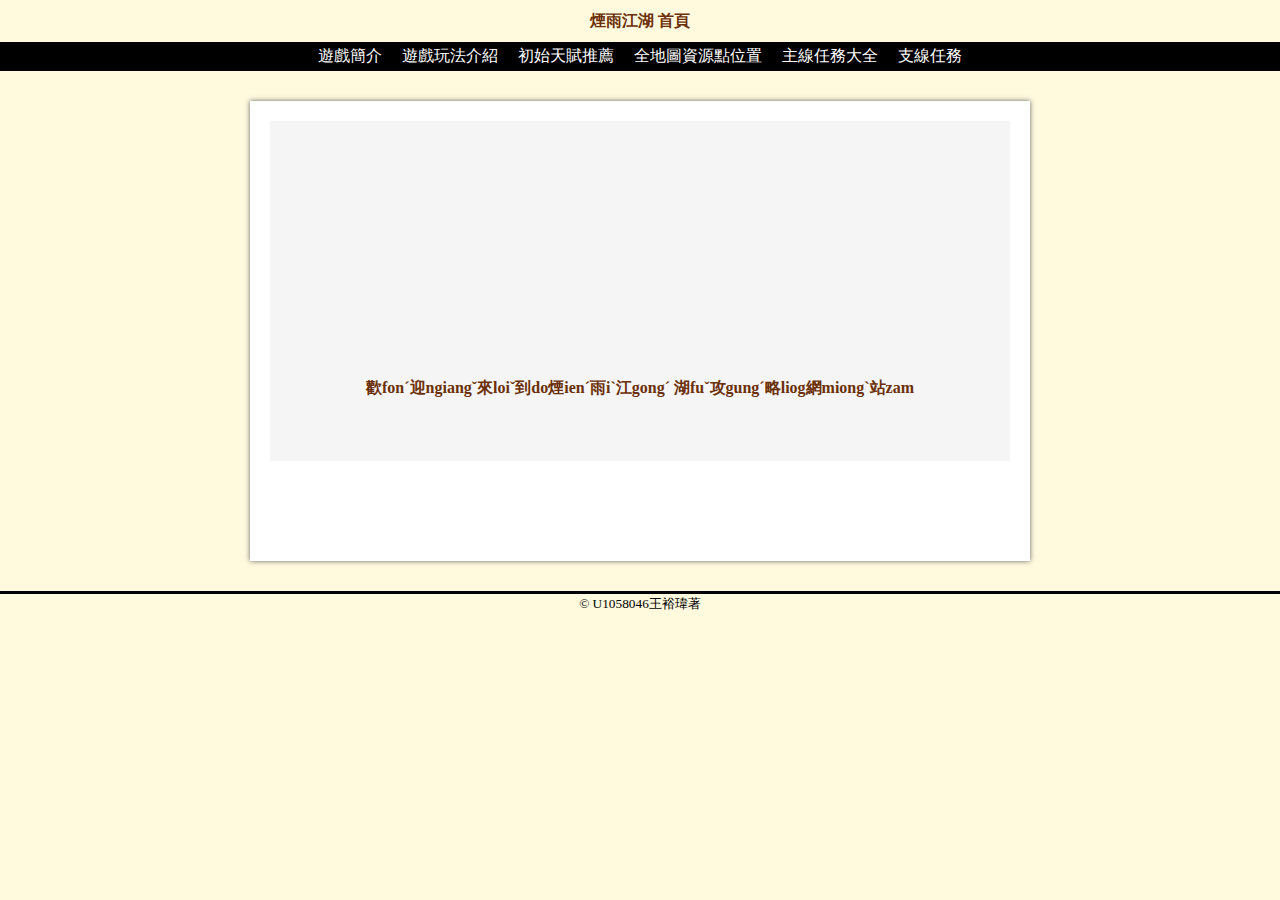
<file: index.html>
<!DOCTYPE html>
<html lang="ja">
    <head>
        <meta charset="utf-8">
        <title>煙雨江湖 首頁</title>
        <meta name="viewport" content="width=device-width, initial-scale=1.0">
        <meta name="description" content="">
        <link rel="stylesheet" href="css/style.css">
    </head>
    <body>

 
    
        <header>
            <h1>煙雨江湖 首頁</h1>

            <nav class="navigation">
                <ul>
                    <li><a href="play.html">遊戲簡介</a></li>
                    <li><a href="play2.html">遊戲玩法介紹</a></li>
                    <li><a href="play3.html">初始天賦推薦</a></li>
                    <li><a href="play4.html">全地圖資源點位置</a></li>
                    <li><a href="play5.html">主線任務大全</a></li>
                    <li><a href="play6.html">支線任務</a></li>
                </ul>
            </nav>
        </header>
        
        <main>
            <div class="slider_container">
           <div>
<img src="img/01.jpg" width="740" height="340" alt="pure css3 slider" />
<span class="info"></span>
</div>
<div>
<img src="img/02.jpg" width="740" height="340" alt="pure css3 slider" />
<span class="info"></span>
</div>
<div>
<img src="img/03.jpg" width="740" height="340" alt="pure css3 slider" />
<span class="info"></span>
</div>
<div>
<img src="img/04.jpg" width="740" height="340" alt="pure css3 slider" />
<span class="info"></span>
</div>

            
            <section>
                <br>
                <br>
                 <br>
                 <br>
                 <br>
                 <br>
                 <br>
                 <br>
                 <br>
                 <br>
                 <br>

                <h1>歡fonˊ迎ngiangˇ來loiˇ到do煙ienˊ雨iˋ江gongˊ 湖fuˇ攻gungˊ略liog網miongˋ站zam</h1>
            </section>
                
        </main>
        
        <footer>
            
            <p class="copyright"><small>&copy; U1058046王裕瑋著</small></p>
        </footer>
        
<script>
  (function(i,s,o,g,r,a,m){i['GoogleAnalyticsObject']=r;i[r]=i[r]||function(){
  (i[r].q=i[r].q||[]).push(arguments)},i[r].l=1*new Date();a=s.createElement(o),
  m=s.getElementsByTagName(o)[0];a.async=1;a.src=g;m.parentNode.insertBefore(a,m)
  })(window,document,'script','//www.google-analytics.com/analytics.js','ga');

  ga('create', 'UA-15697284-9', 'auto');
  ga('send', 'pageview');

</script>
    </body>
</html>
</file>
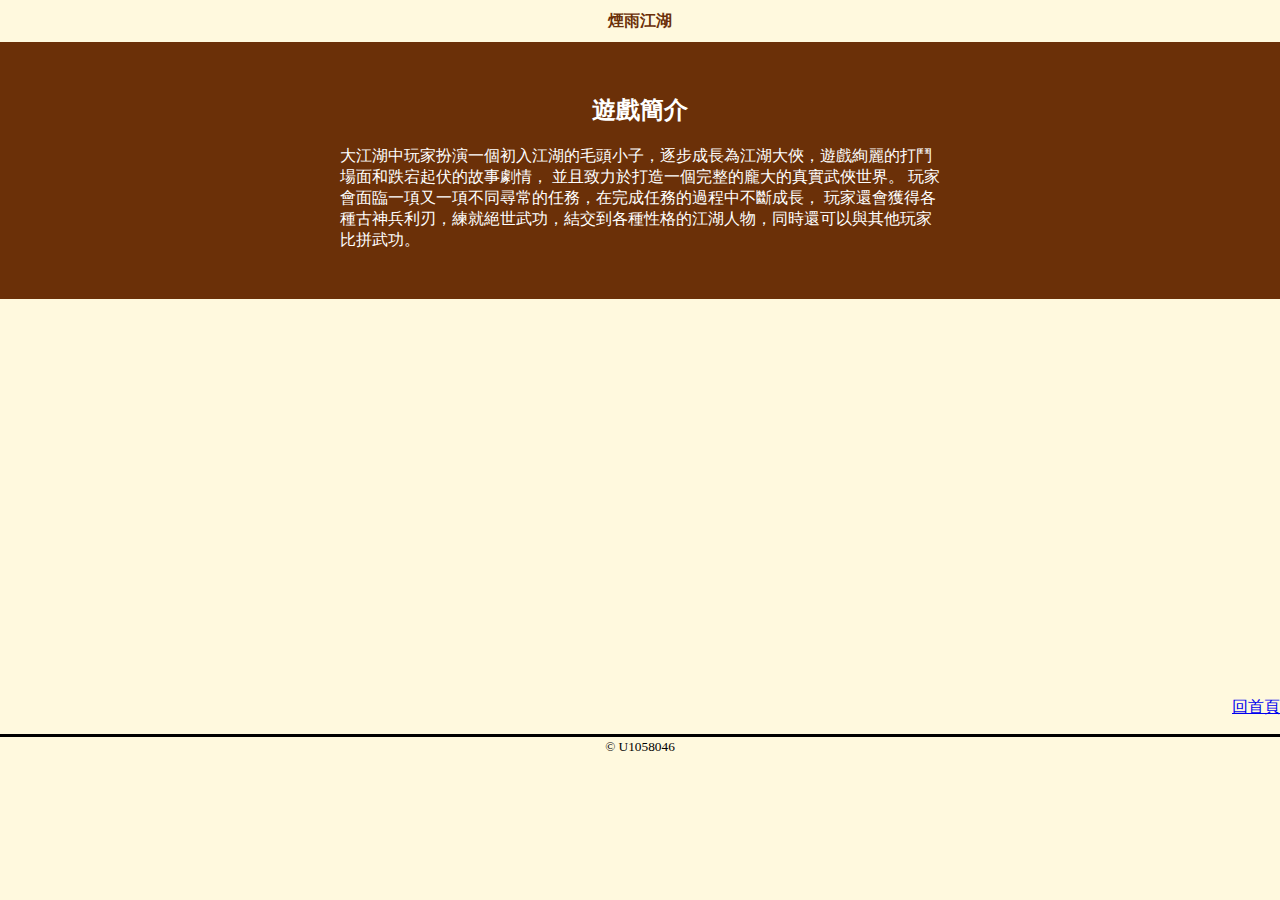
<file: play.html>
<!DOCTYPE html>
<html lang="ja">
    <head>
        <meta charset="utf-8">
        <title>煙雨江湖 遊戲簡介</title>
        <meta name="viewport" content="width=device-width, initial-scale=1.0">
        <meta name="description" content="">
        <link rel="stylesheet" href="css/style.css">
    </head>
    <body>

 
    
        <header>
            <h1>煙雨江湖</h1>

           
        </header>
        
        <main>


           <article id="profile"><div class="inner">
                <h2>遊戲簡介</h2>

                <p><font face="標楷體">大江湖中玩家扮演一個初入江湖的毛頭小子，逐步成長為江湖大俠，遊戲絢麗的打鬥場面和跌宕起伏的故事劇情，
      並且致力於打造一個完整的龐大的真實武俠世界。 
玩家會面臨一項又一項不同尋常的任務，在完成任務的過程中不斷成長，
玩家還會獲得各種古神兵利刃，練就絕世武功，結交到各種性格的江湖人物，同時還可以與其他玩家比拼武功。</font></p>
            </div>
        </article>
            <br>
           <center> <iframe width="640" height="360" src="https://www.youtube.com/embed/K3q7ihZ7BDM" title="YouTube video player" frameborder="0" allow="accelerometer; autoplay; clipboard-write; encrypted-media; gyroscope; picture-in-picture" allowfullscreen></iframe></center>
            



 

                
        </main>
        
        <footer>
            <p class="pagetop"><a href="index.html">回首頁</a></p>
            <p class="copyright"><small>&copy; U1058046</small></p>
        </footer>
        
<script>
  (function(i,s,o,g,r,a,m){i['GoogleAnalyticsObject']=r;i[r]=i[r]||function(){
  (i[r].q=i[r].q||[]).push(arguments)},i[r].l=1*new Date();a=s.createElement(o),
  m=s.getElementsByTagName(o)[0];a.async=1;a.src=g;m.parentNode.insertBefore(a,m)
  })(window,document,'script','//www.google-analytics.com/analytics.js','ga');

  ga('create', 'UA-15697284-9', 'auto');
  ga('send', 'pageview');

</script>
    </body>
</html>
</file>
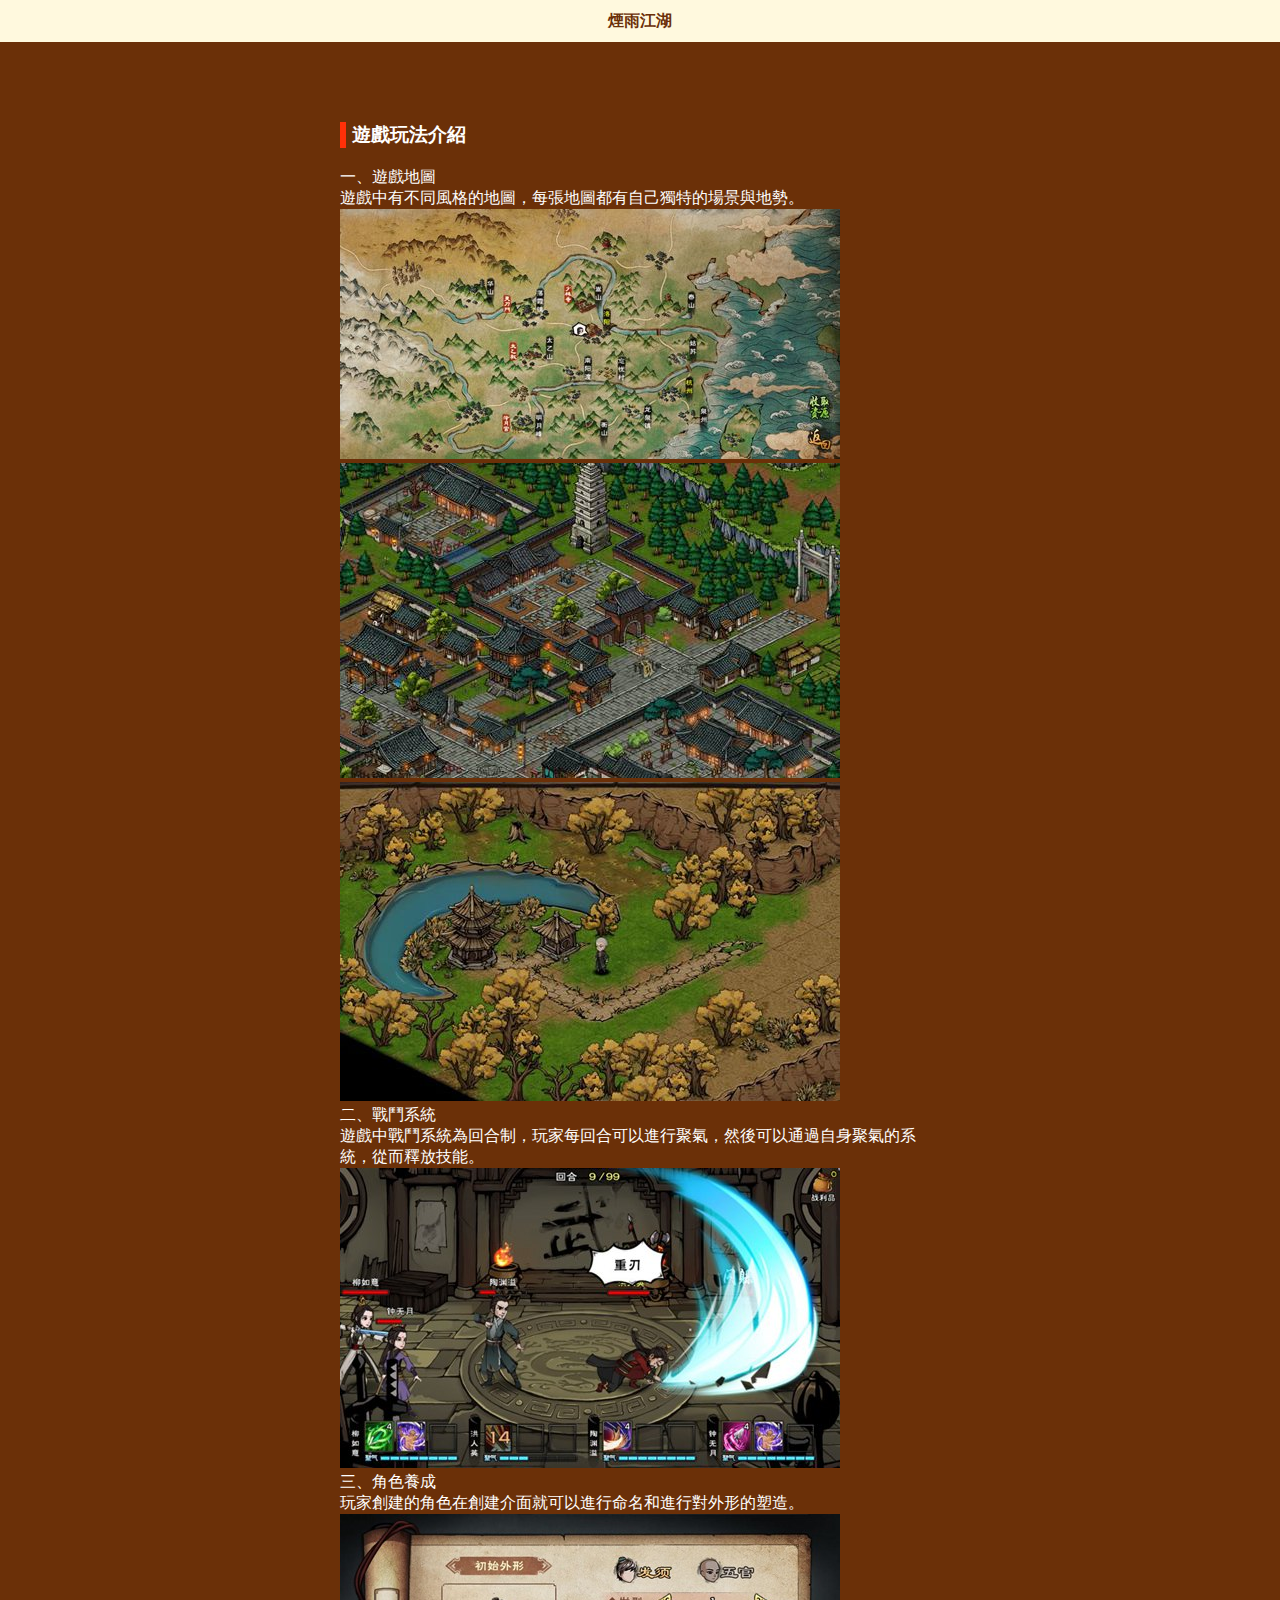
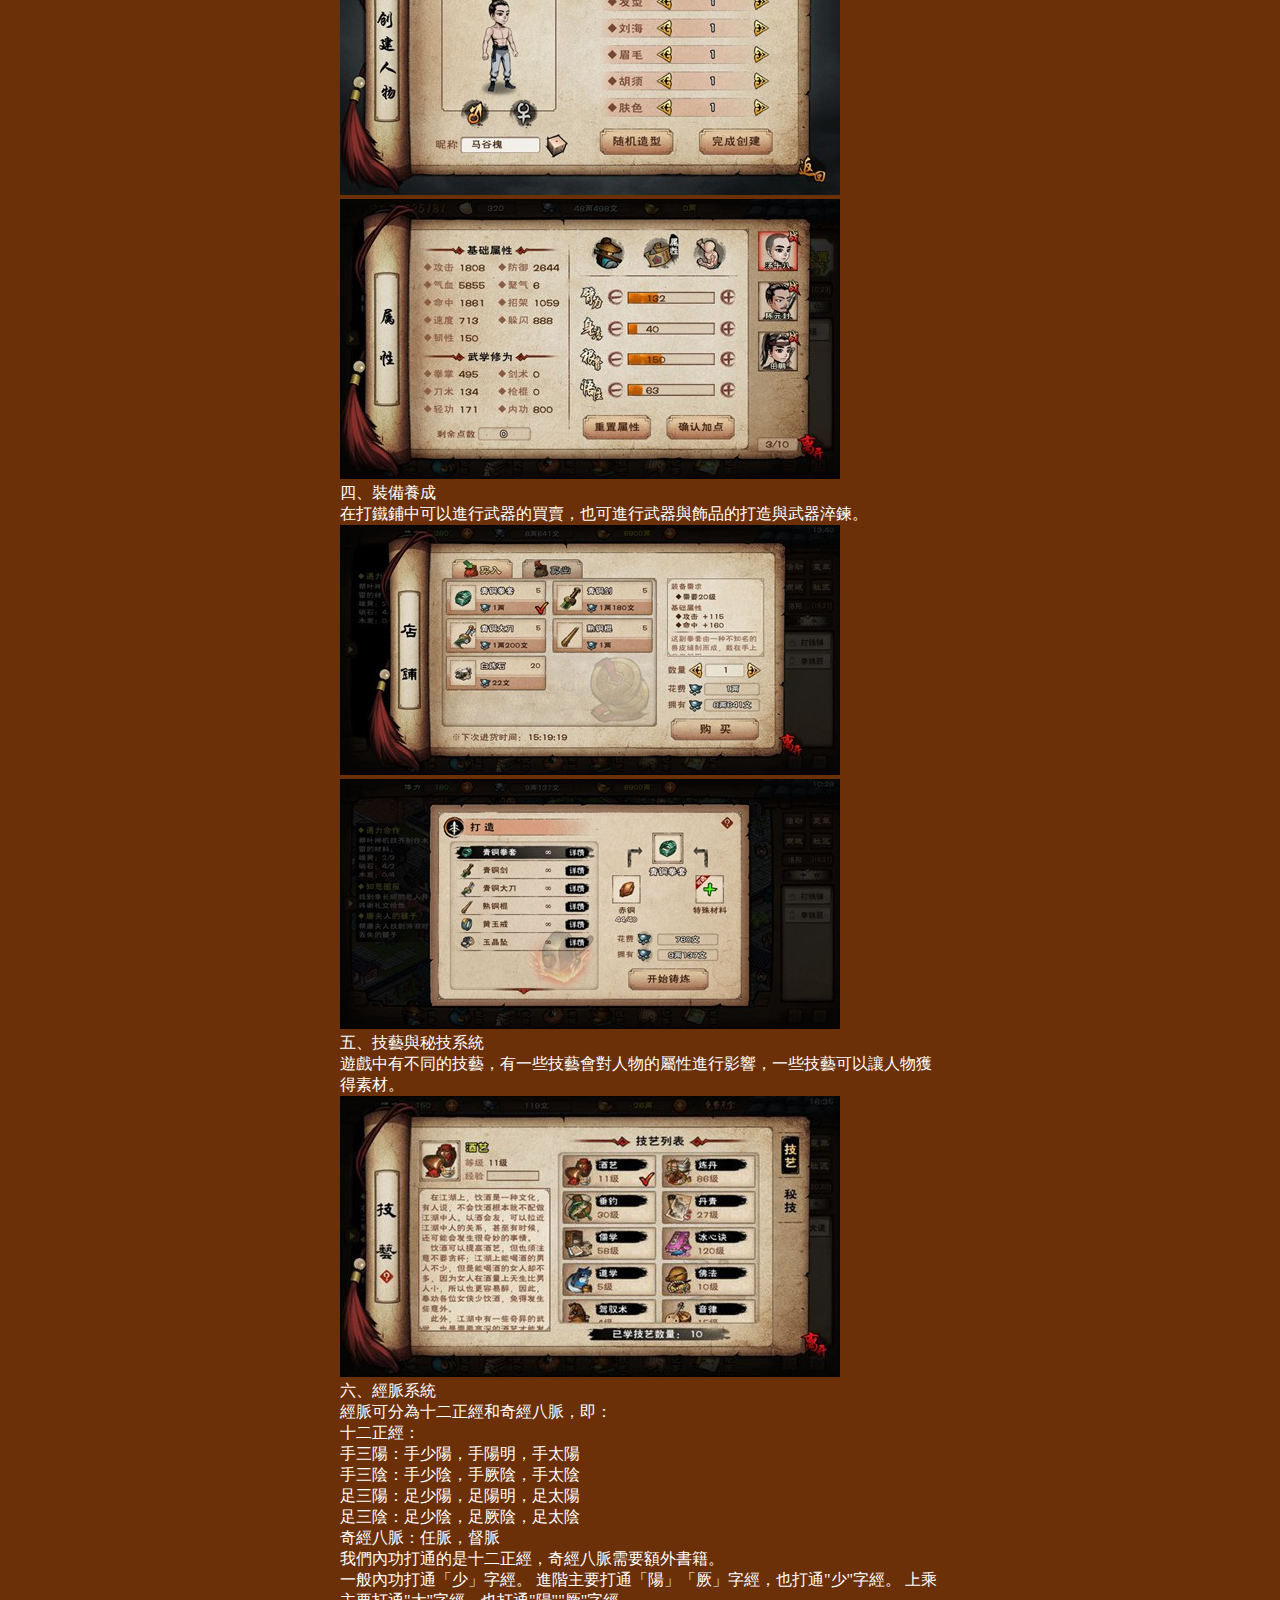
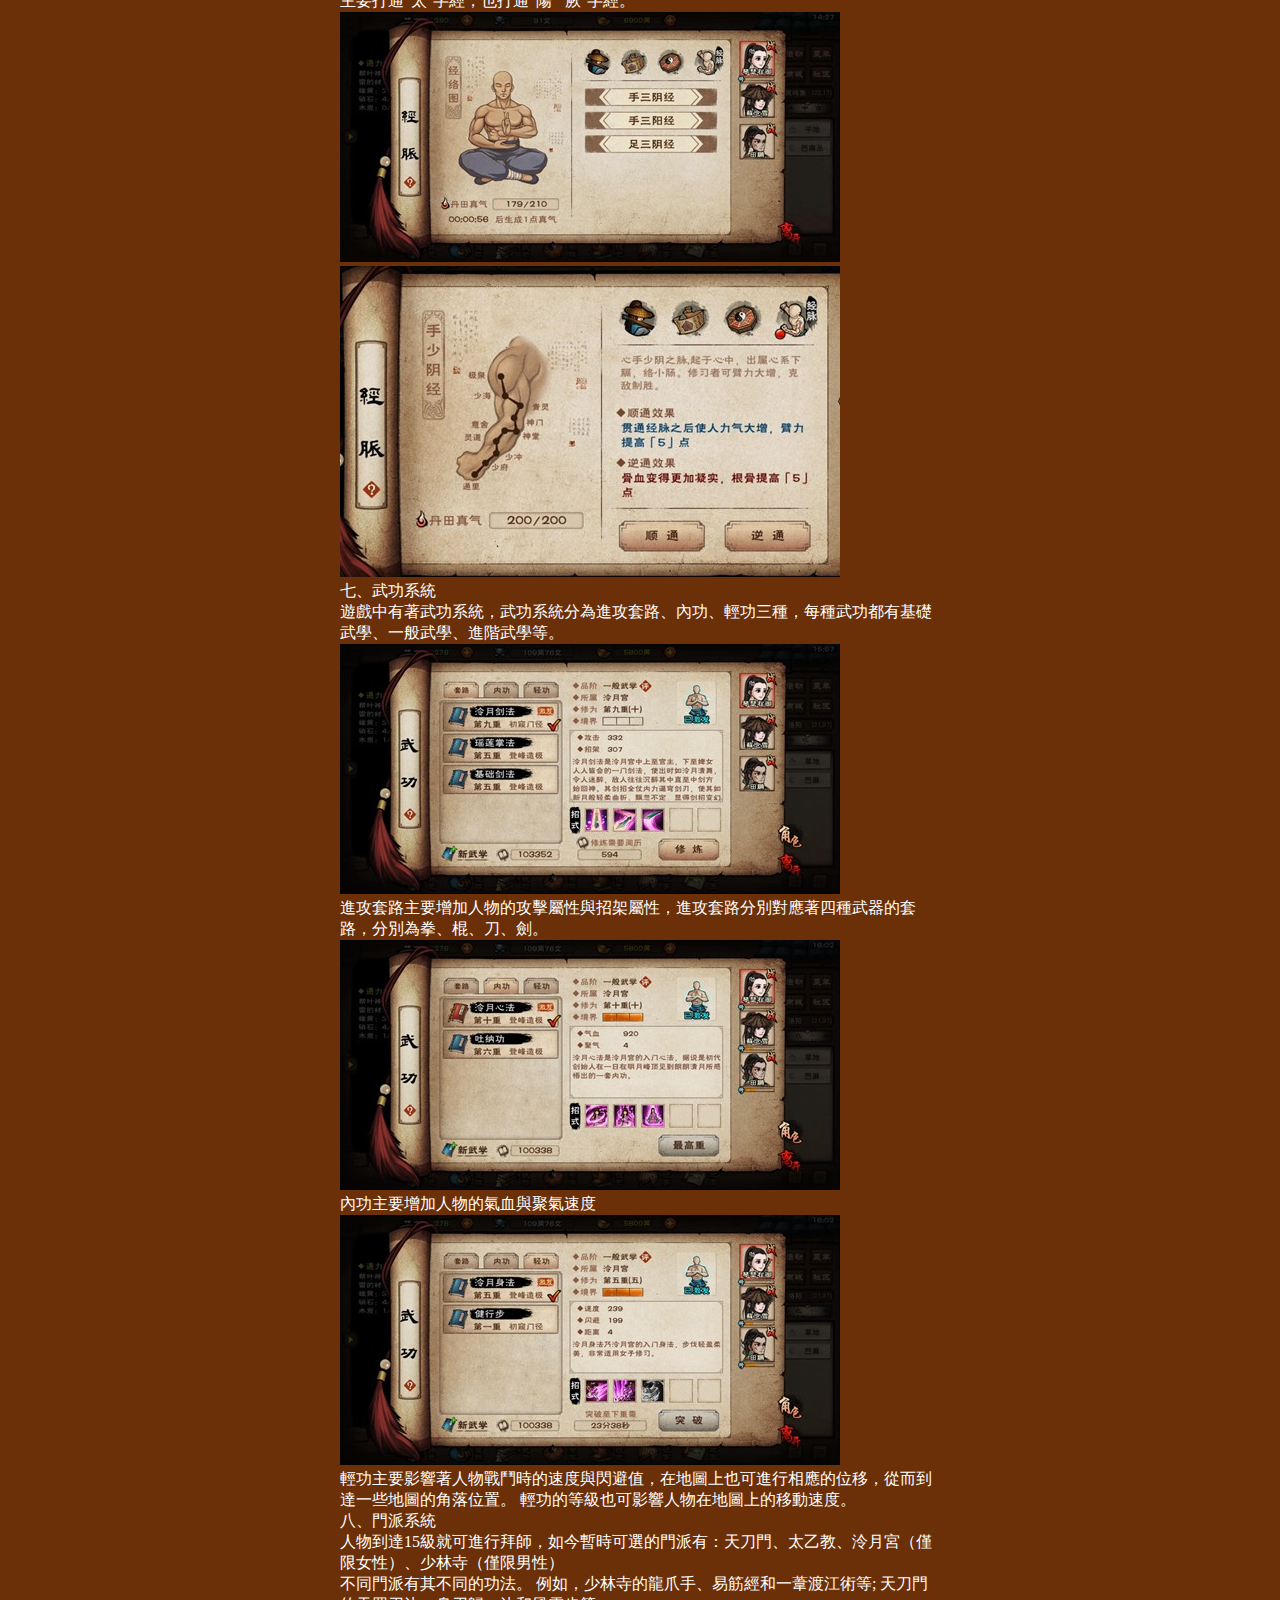
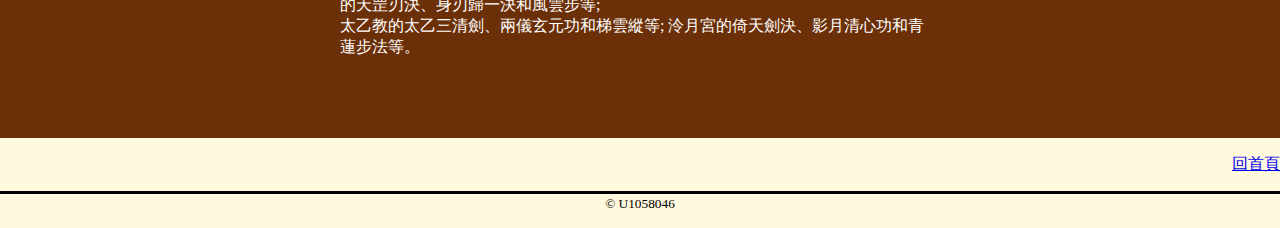
<file: play2.html>
<!DOCTYPE html>
<html lang="ja">
    <head>
        <meta charset="utf-8">
        <title>煙雨江湖 遊戲簡介</title>
        <meta name="viewport" content="width=device-width, initial-scale=1.0">
        <meta name="description" content="">
        <link rel="stylesheet" href="css/style.css">
    </head>
    <body>

 
    
        <header>
            <h1>煙雨江湖</h1>

           
        </header>
        
        <main>


           <article id="profile"><div class="inner">
                <section>
                    <h3>遊戲玩法介紹</h3>
                    <p>一、遊戲地圖<br>

遊戲中有不同風格的地圖，每張地圖都有自己獨特的場景與地勢。<br>
<img src = "img/play/1-01.jpg"><br>
<img src = "img/play/1-02.jpg"><br>
<img src = "img/play/1-03.jpg"><br>
二、戰鬥系統<br>

遊戲中戰鬥系統為回合制，玩家每回合可以進行聚氣，然後可以通過自身聚氣的系統，從而釋放技能。<br>
<img src = "img/play/2-01.jpg"><br>
三、角色養成<br>

玩家創建的角色在創建介面就可以進行命名和進行對外形的塑造。<br>
<img src = "img/play/3-01.jpg"><br>
<img src = "img/play/3-02.jpg"><br>
四、裝備養成<br>

在打鐵鋪中可以進行武器的買賣，也可進行武器與飾品的打造與武器淬鍊。<br><img src = "img/play/4-01.jpg"><br>
<img src = "img/play/4-02.jpg"><br>
五、技藝與秘技系統<br>

遊戲中有不同的技藝，有一些技藝會對人物的屬性進行影響，一些技藝可以讓人物獲得素材。<br>
<img src = "img/play/5-01.jpg"><br>
六、經脈系統<br>

經脈可分為十二正經和奇經八脈，即：<br>

十二正經：<br>

手三陽：手少陽，手陽明，手太陽<br>

手三陰：手少陰，手厥陰，手太陰<br>

足三陽：足少陽，足陽明，足太陽<br>

足三陰：足少陰，足厥陰，足太陰<br>

奇經八脈：任脈，督脈<br>

我們內功打通的是十二正經，奇經八脈需要額外書籍。<br>

一般內功打通「少」字經。 進階主要打通「陽」「厥」字經，也打通"少"字經。 上乘主要打通"太"字經，也打通"陽""厥"字經。<br>
<img src = "img/play/6-01.jpg"><br>

<img src = "img/play/6-02.jpg"><br>

七、武功系統<br>

遊戲中有著武功系統，武功系統分為進攻套路、內功、輕功三種，每種武功都有基礎武學、一般武學、進階武學等。<br>

<img src = "img/play/7-01.jpg"><br>

進攻套路主要增加人物的攻擊屬性與招架屬性，進攻套路分別對應著四種武器的套路，分別為拳、棍、刀、劍。<br>

<img src = "img/play/7-02.jpg"><br>

內功主要增加人物的氣血與聚氣速度<br>

<img src = "img/play/7-03.jpg"><br>

輕功主要影響著人物戰鬥時的速度與閃避值，在地圖上也可進行相應的位移，從而到達一些地圖的角落位置。 輕功的等級也可影響人物在地圖上的移動速度。<br>

八、門派系統<br>

人物到達15級就可進行拜師，如今暫時可選的門派有：天刀門、太乙教、泠月宮（僅限女性）、少林寺（僅限男性）<br>

不同門派有其不同的功法。 例如，少林寺的龍爪手、易筋經和一葦渡江術等; 天刀門的天罡刃決、身刃歸一決和風雲步等; <br>太乙教的太乙三清劍、兩儀玄元功和梯雲縱等; 泠月宮的倚天劍決、影月清心功和青蓮步法等。<br>
</p>
                </section>

        </article>



                
        </main>
        
        <footer>
            <p class="pagetop"><a href="index.html">回首頁</a></p>
            <p class="copyright"><small>&copy; U1058046</small></p>
        </footer>
        
<script>
  (function(i,s,o,g,r,a,m){i['GoogleAnalyticsObject']=r;i[r]=i[r]||function(){
  (i[r].q=i[r].q||[]).push(arguments)},i[r].l=1*new Date();a=s.createElement(o),
  m=s.getElementsByTagName(o)[0];a.async=1;a.src=g;m.parentNode.insertBefore(a,m)
  })(window,document,'script','//www.google-analytics.com/analytics.js','ga');

  ga('create', 'UA-15697284-9', 'auto');
  ga('send', 'pageview');

</script>
    </body>
</html>
</file>
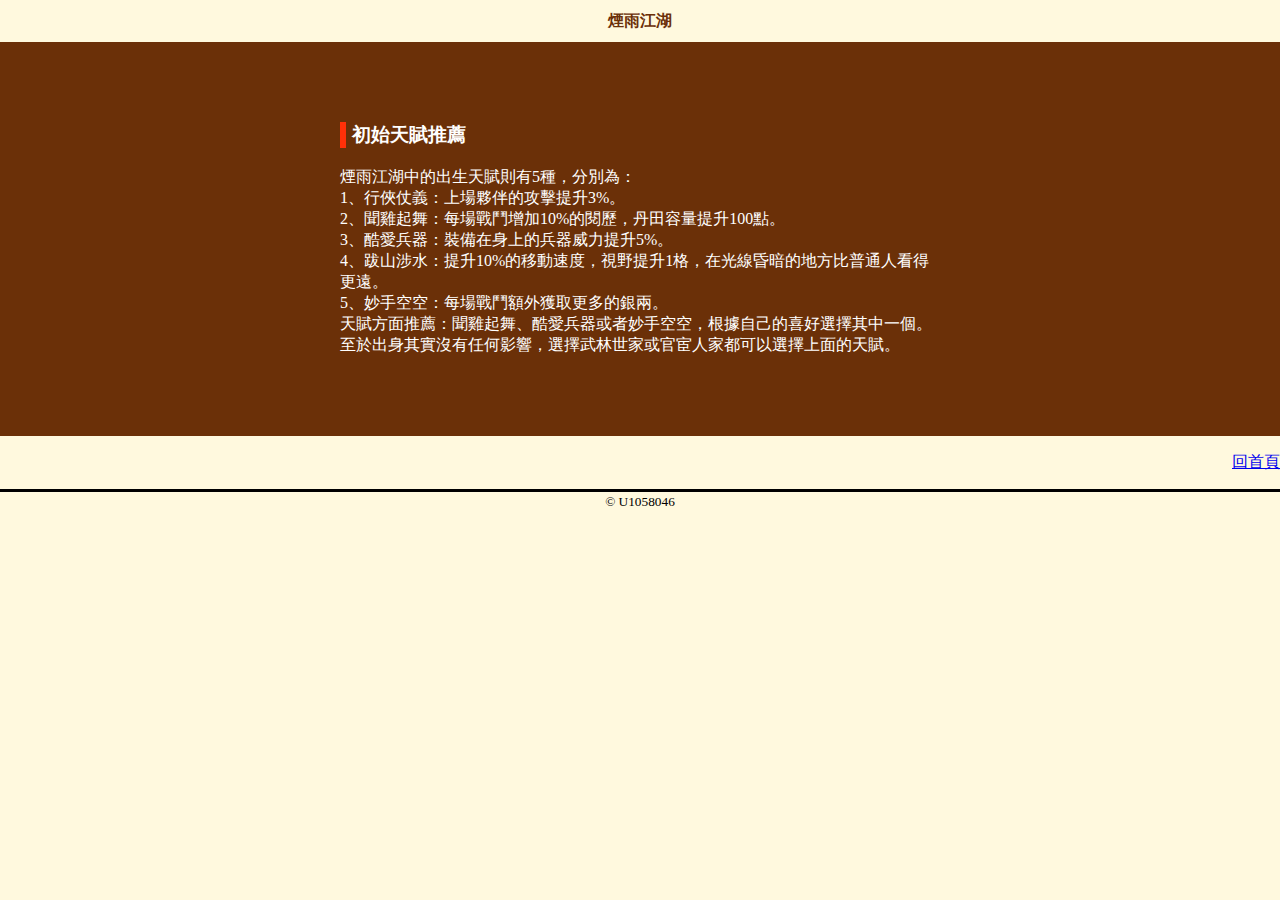
<file: play3.html>
<!DOCTYPE html>
<html lang="ja">
    <head>
        <meta charset="utf-8">
        <title>煙雨江湖 遊戲簡介</title>
        <meta name="viewport" content="width=device-width, initial-scale=1.0">
        <meta name="description" content="">
        <link rel="stylesheet" href="css/style.css">
    </head>
    <body>

 
    
        <header>
            <h1>煙雨江湖</h1>

           
        </header>
        
        <main>


           <article id="profile"><div class="inner">
                <section>
<h3>初始天賦推薦</h3>
<p>煙雨江湖中的出生天賦則有5種，分別為：<br>

1、行俠仗義：上場夥伴的攻擊提升3%。<br>

2、聞雞起舞：每場戰鬥增加10%的閱歷，丹田容量提升100點。<br>

3、酷愛兵器：裝備在身上的兵器威力提升5%。<br>

4、跋山涉水：提升10%的移動速度，視野提升1格，在光線昏暗的地方比普通人看得更遠。<br>

5、妙手空空：每場戰鬥額外獲取更多的銀兩。<br>

天賦方面推薦：聞雞起舞、酷愛兵器或者妙手空空，根據自己的喜好選擇其中一個。<br>

至於出身其實沒有任何影響，選擇武林世家或官宦人家都可以選擇上面的天賦。</p>
</section></article>



                
        </main>
        
        <footer>
            <p class="pagetop"><a href="index.html">回首頁</a></p>
            <p class="copyright"><small>&copy; U1058046</small></p>
        </footer>
        
<script>
  (function(i,s,o,g,r,a,m){i['GoogleAnalyticsObject']=r;i[r]=i[r]||function(){
  (i[r].q=i[r].q||[]).push(arguments)},i[r].l=1*new Date();a=s.createElement(o),
  m=s.getElementsByTagName(o)[0];a.async=1;a.src=g;m.parentNode.insertBefore(a,m)
  })(window,document,'script','//www.google-analytics.com/analytics.js','ga');

  ga('create', 'UA-15697284-9', 'auto');
  ga('send', 'pageview');

</script>
    </body>
</html>
</file>
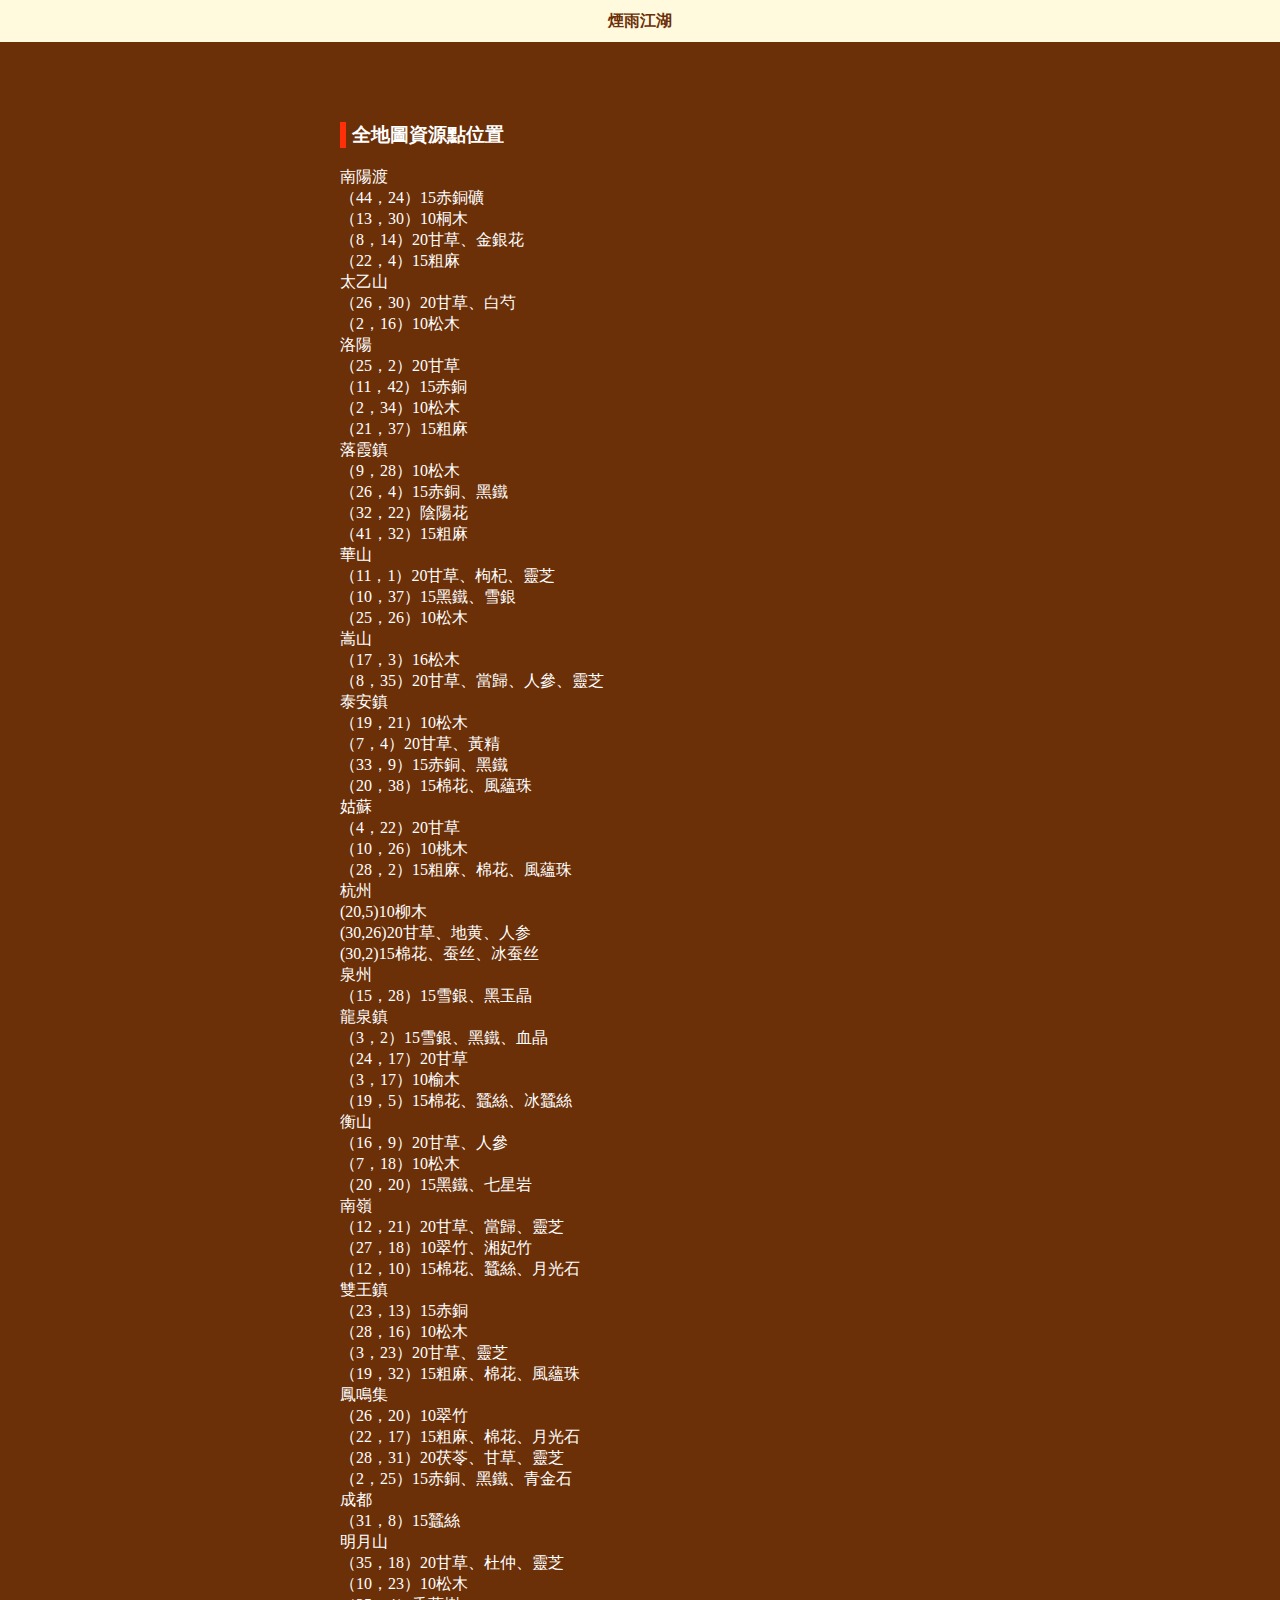
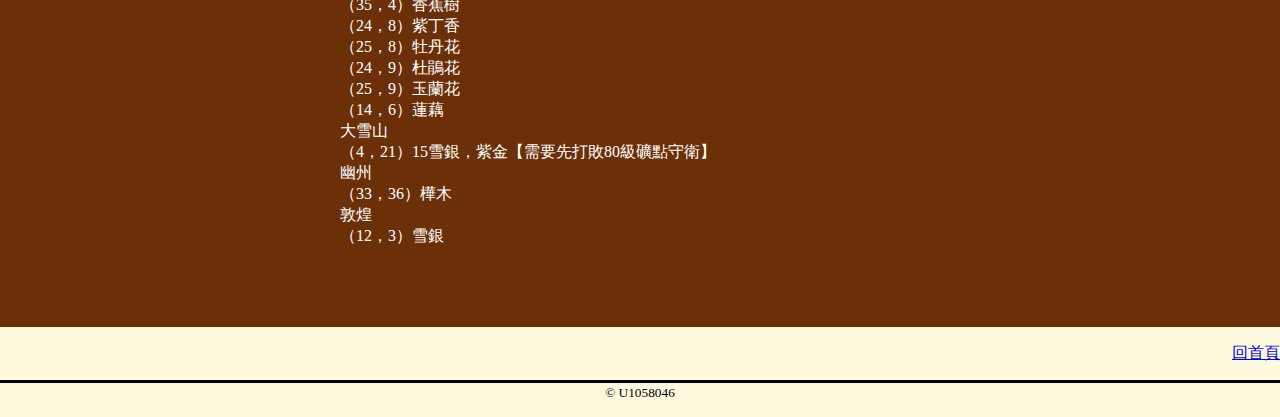
<file: play4.html>
<!DOCTYPE html>
<html lang="ja">
    <head>
        <meta charset="utf-8">
        <title>煙雨江湖 遊戲簡介</title>
        <meta name="viewport" content="width=device-width, initial-scale=1.0">
        <meta name="description" content="">
        <link rel="stylesheet" href="css/style.css">
    </head>
    <body>

 
    
        <header>
            <h1>煙雨江湖</h1>

           
        </header>
        
        <main>


           <article id="profile"><div class="inner">
               <section>
<h3>全地圖資源點位置</h3>
<p>南陽渡<br>

（44，24）15赤銅礦<br>

（13，30）10桐木<br>

（8，14）20甘草、金銀花<br>

（22，4）15粗麻<br>

太乙山
<br>
（26，30）20甘草、白芍<br>

（2，16）10松木<br>

洛陽<br>

（25，2）20甘草<br>

（11，42）15赤銅<br>

（2，34）10松木<br>

（21，37）15粗麻<br>

落霞鎮<br>

（9，28）10松木<br>

（26，4）15赤銅、黑鐵<br>

（32，22）陰陽花<br>

（41，32）15粗麻<br>

華山<br>

（11，1）20甘草、枸杞、靈芝<br>

（10，37）15黑鐵、雪銀<br>

（25，26）10松木<br>

嵩山
<br>
（17，3）16松木<br>

（8，35）20甘草、當歸、人參、靈芝<br>

泰安鎮<br>

（19，21）10松木<br>

（7，4）20甘草、黃精<br>

（33，9）15赤銅、黑鐵<br>

（20，38）15棉花、風蘊珠<br>

姑蘇<br>

（4，22）20甘草<br>

（10，26）10桃木<br>

（28，2）15粗麻、棉花、風蘊珠<br>

杭州<br>

(20,5)10柳木<br>

(30,26)20甘草、地黄、人参<br>

(30,2)15棉花、蚕丝、冰蚕丝<br>

泉州<br>

（15，28）15雪銀、黑玉晶<br>

龍泉鎮<br>

（3，2）15雪銀、黑鐵、血晶<br>

（24，17）20甘草<br>

（3，17）10榆木
<br>
（19，5）15棉花、蠶絲、冰蠶絲<br>

衡山<br>

（16，9）20甘草、人參<br>

（7，18）10松木<br>

（20，20）15黑鐵、七星岩<br>

南嶺<br>

（12，21）20甘草、當歸、靈芝<br>

（27，18）10翠竹、湘妃竹<br>

（12，10）15棉花、蠶絲、月光石<br>

雙王鎮<br>

（23，13）15赤銅<br>

（28，16）10松木<br>

（3，23）20甘草、靈芝<br>

（19，32）15粗麻、棉花、風蘊珠<br>

鳳鳴集<br>

（26，20）10翠竹<br>

（22，17）15粗麻、棉花、月光石<br>

（28，31）20茯苓、甘草、靈芝<br>

（2，25）15赤銅、黑鐵、青金石<br>

成都
<br>
（31，8）15蠶絲<br>

明月山<br>

（35，18）20甘草、杜仲、靈芝<br>

（10，23）10松木<br>

（35，4）香蕉樹<br> 

（24，8）紫丁香<br>

（25，8）牡丹花<br>

（24，9）杜鵑花<br>

（25，9）玉蘭花<br>

（14，6）蓮藕<br>

大雪山<br>

（4，21）15雪銀，紫金【需要先打敗80級礦點守衛】<br>

幽州<br>

（33，36）樺木<br>

敦煌<br>

（12，3）雪銀</p>
</section></article>



                
        </main>
        
        <footer>
            <p class="pagetop"><a href="index.html">回首頁</a></p>
            <p class="copyright"><small>&copy; U1058046</small></p>
        </footer>
        
<script>
  (function(i,s,o,g,r,a,m){i['GoogleAnalyticsObject']=r;i[r]=i[r]||function(){
  (i[r].q=i[r].q||[]).push(arguments)},i[r].l=1*new Date();a=s.createElement(o),
  m=s.getElementsByTagName(o)[0];a.async=1;a.src=g;m.parentNode.insertBefore(a,m)
  })(window,document,'script','//www.google-analytics.com/analytics.js','ga');

  ga('create', 'UA-15697284-9', 'auto');
  ga('send', 'pageview');

</script>
    </body>
</html>
</file>
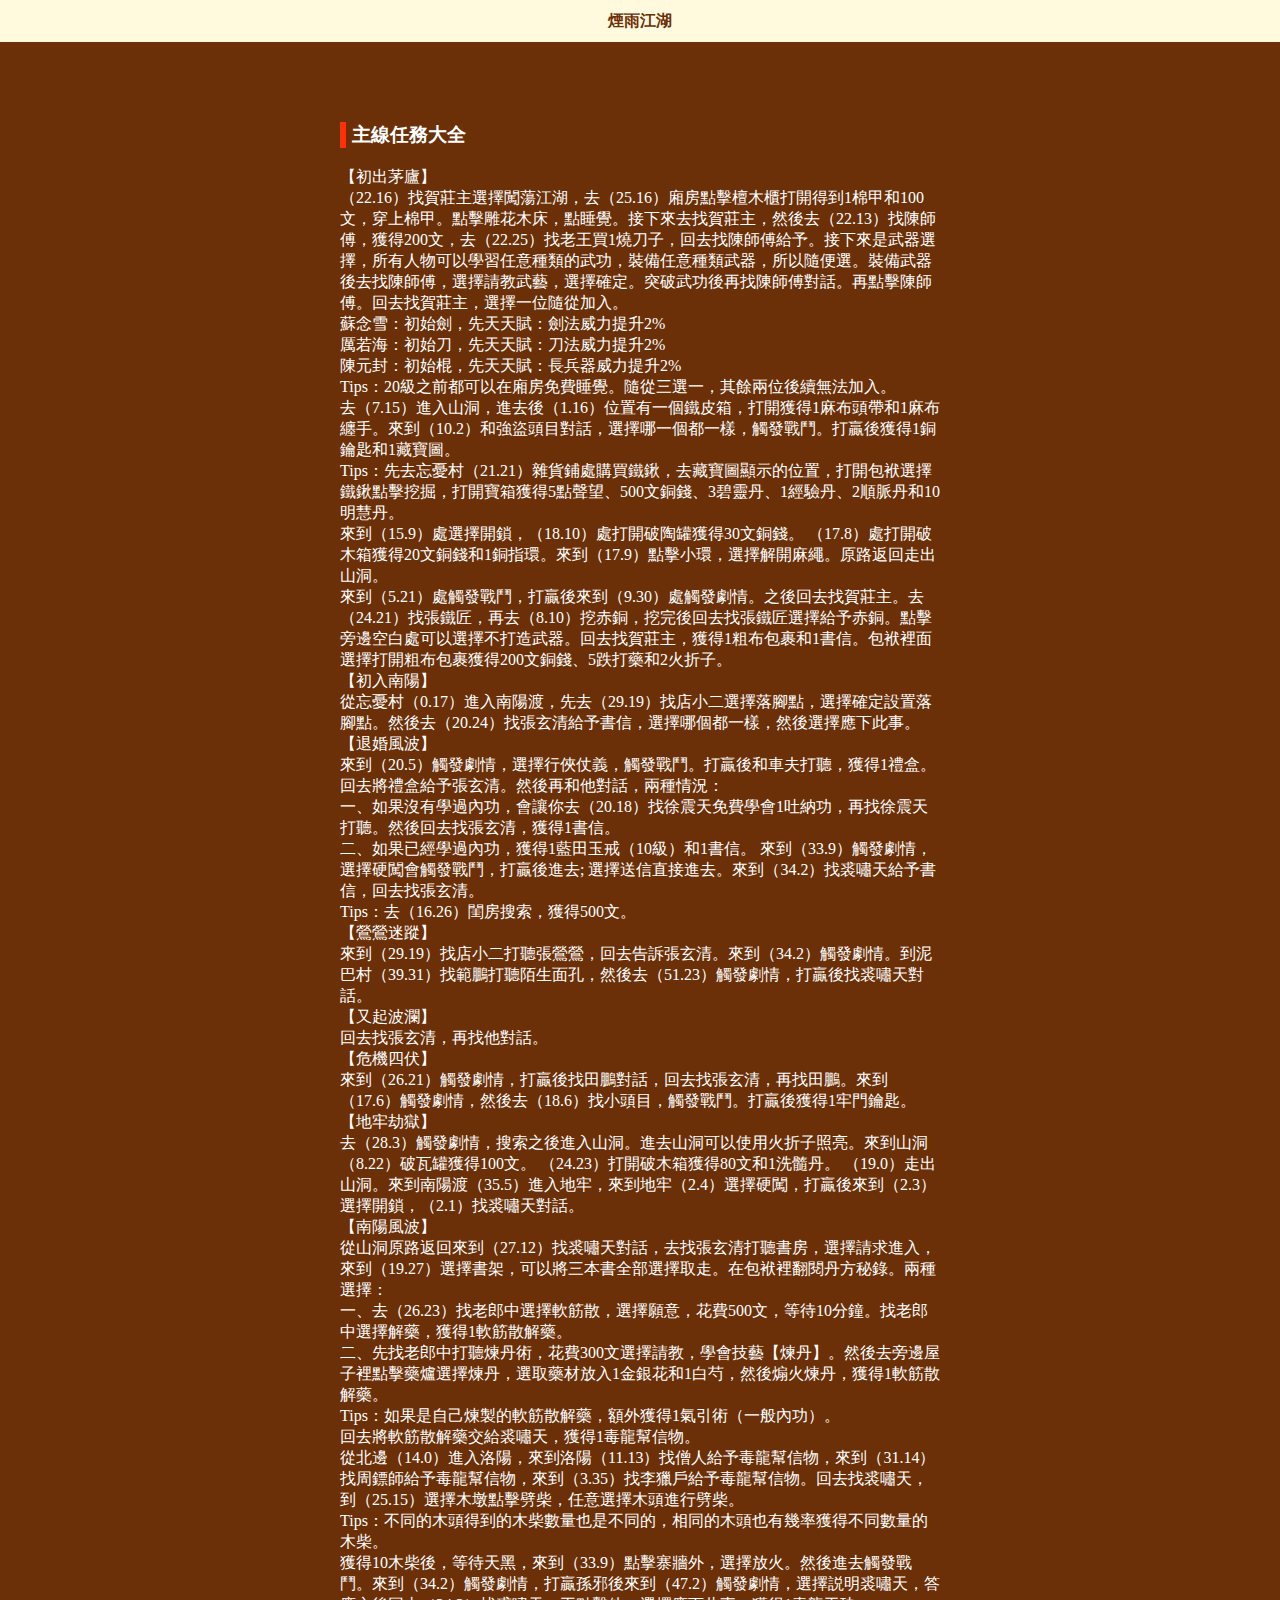
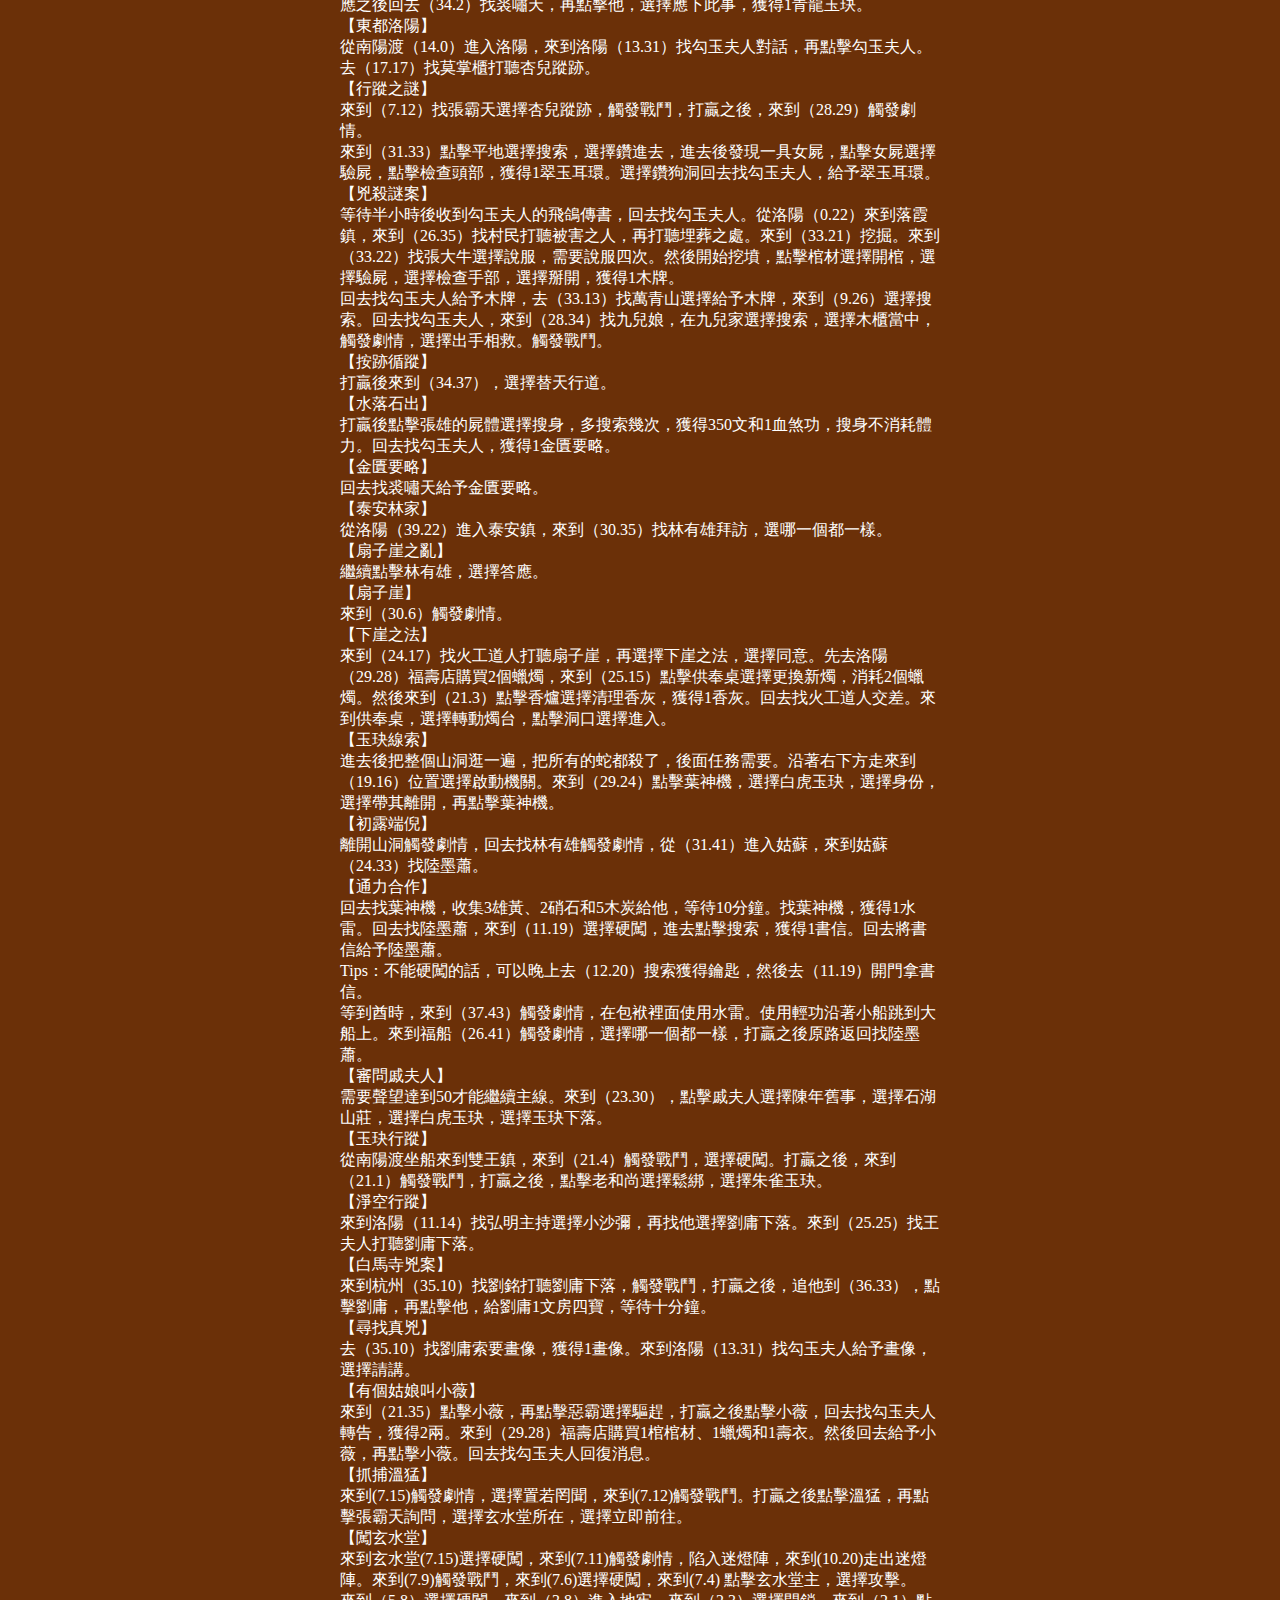
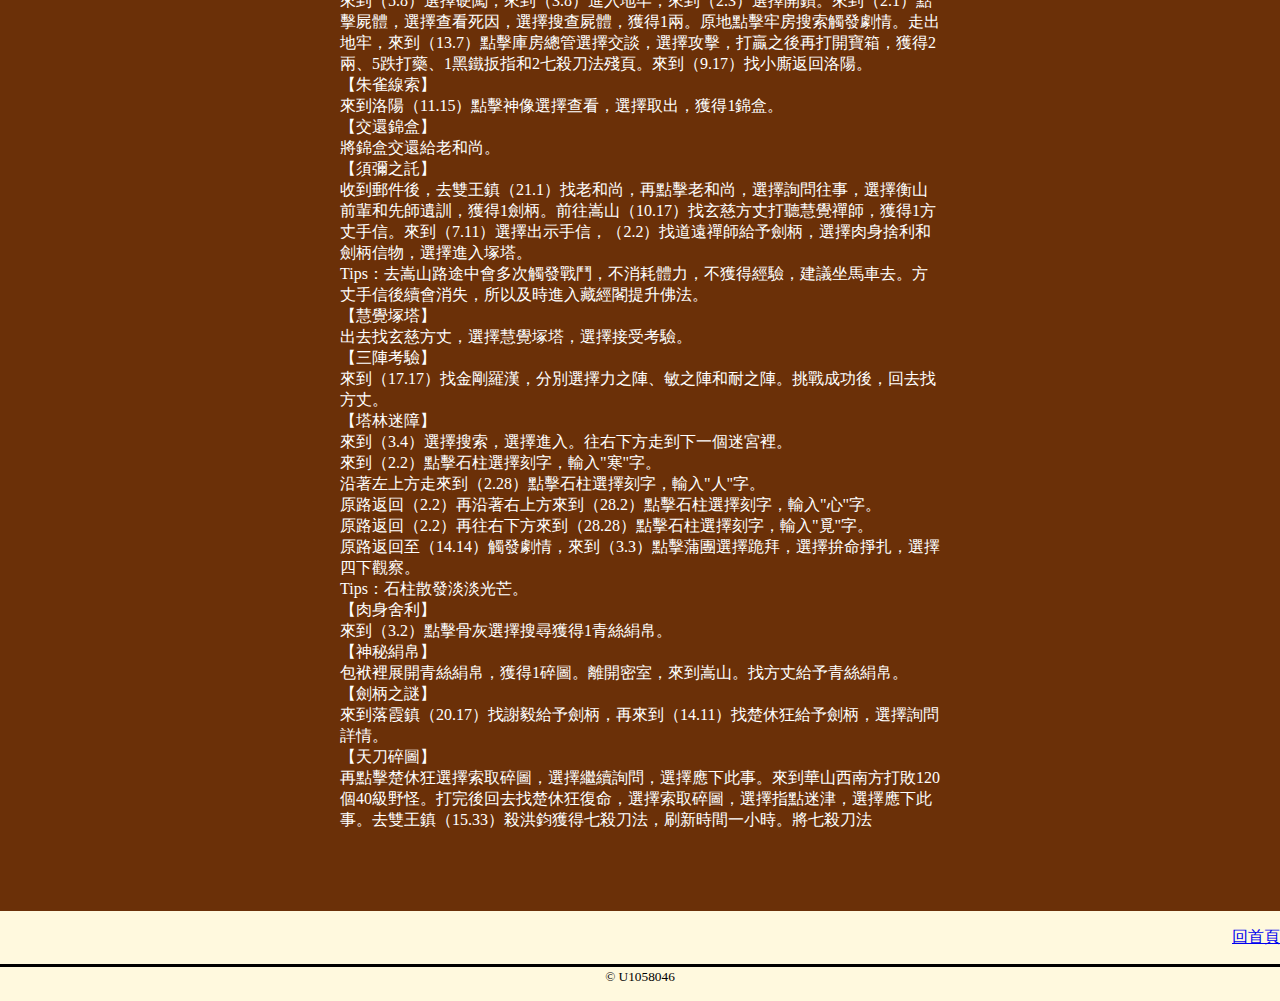
<file: play5.html>
<!DOCTYPE html>
<html lang="ja">
    <head>
        <meta charset="utf-8">
        <title>煙雨江湖 遊戲簡介</title>
        <meta name="viewport" content="width=device-width, initial-scale=1.0">
        <meta name="description" content="">
        <link rel="stylesheet" href="css/style.css">
    </head>
    <body>

 
    
        <header>
            <h1>煙雨江湖</h1>

            
        </header>
        
        <main>


           <article id="profile"><div class="inner">
                
                <section><h3>主線任務大全</h3>
<p>【初出茅廬】<br>

（22.16）找賀莊主選擇闖蕩江湖，去（25.16）廂房點擊檀木櫃打開得到1棉甲和100文，穿上棉甲。點擊雕花木床，點睡覺。接下來去找賀莊主，然後去（22.13）找陳師傅，獲得200文，去（22.25）找老王買1燒刀子，回去找陳師傅給予。接下來是武器選擇，所有人物可以學習任意種類的武功，裝備任意種類武器，所以隨便選。裝備武器後去找陳師傅，選擇請教武藝，選擇確定。突破武功後再找陳師傅對話。再點擊陳師傅。回去找賀莊主，選擇一位隨從加入。<br>

蘇念雪：初始劍，先天天賦：劍法威力提升2%<br>

厲若海：初始刀，先天天賦：刀法威力提升2%<br>

陳元封：初始棍，先天天賦：長兵器威力提升2%<br>

Tips：20級之前都可以在廂房免費睡覺。隨從三選一，其餘兩位後續無法加入。<br>

去（7.15）進入山洞，進去後（1.16）位置有一個鐵皮箱，打開獲得1麻布頭帶和1麻布纏手。來到（10.2）和強盜頭目對話，選擇哪一個都一樣，觸發戰鬥。打贏後獲得1銅鑰匙和1藏寶圖。<br>

Tips：先去忘憂村（21.21）雜貨鋪處購買鐵鍬，去藏寶圖顯示的位置，打開包袱選擇鐵鍬點擊挖掘，打開寶箱獲得5點聲望、500文銅錢、3碧靈丹、1經驗丹、2順脈丹和10明慧丹。<br>

來到（15.9）處選擇開鎖，（18.10）處打開破陶罐獲得30文銅錢。 （17.8）處打開破木箱獲得20文銅錢和1銅指環。來到（17.9）點擊小環，選擇解開麻繩。原路返回走出山洞。<br>

來到（5.21）處觸發戰鬥，打贏後來到（9.30）處觸發劇情。之後回去找賀莊主。去（24.21）找張鐵匠，再去（8.10）挖赤銅，挖完後回去找張鐵匠選擇給予赤銅。點擊旁邊空白處可以選擇不打造武器。回去找賀莊主，獲得1粗布包裹和1書信。包袱裡面選擇打開粗布包裹獲得200文銅錢、5跌打藥和2火折子。<br>

【初入南陽】<br>

從忘憂村（0.17）進入南陽渡，先去（29.19）找店小二選擇落腳點，選擇確定設置落腳點。然後去（20.24）找張玄清給予書信，選擇哪個都一樣，然後選擇應下此事。<br>

【退婚風波】<br>

來到（20.5）觸發劇情，選擇行俠仗義，觸發戰鬥。打贏後和車夫打聽，獲得1禮盒。回去將禮盒給予張玄清。然後再和他對話，兩種情況：<br>

一、如果沒有學過內功，會讓你去（20.18）找徐震天免費學會1吐納功，再找徐震天打聽。然後回去找張玄清，獲得1書信。<br>

二、如果已經學過內功，獲得1藍田玉戒（10級）和1書信。

來到（33.9）觸發劇情，選擇硬闖會觸發戰鬥，打贏後進去; 選擇送信直接進去。來到（34.2）找裘嘯天給予書信，回去找張玄清。<br>

Tips：去（16.26）閨房搜索，獲得500文。<br>

【鶯鶯迷蹤】<br>

來到（29.19）找店小二打聽張鶯鶯，回去告訴張玄清。來到（34.2）觸發劇情。到泥巴村（39.31）找範鵬打聽陌生面孔，然後去（51.23）觸發劇情，打贏後找裘嘯天對話。<br>

【又起波瀾】<br>

回去找張玄清，再找他對話。<br>

【危機四伏】<br>

來到（26.21）觸發劇情，打贏後找田鵬對話，回去找張玄清，再找田鵬。來到（17.6）觸發劇情，然後去（18.6）找小頭目，觸發戰鬥。打贏後獲得1牢門鑰匙。<br>

【地牢劫獄】<br>

去（28.3）觸發劇情，搜索之後進入山洞。進去山洞可以使用火折子照亮。來到山洞（8.22）破瓦罐獲得100文。 （24.23）打開破木箱獲得80文和1洗髓丹。 （19.0）走出山洞。來到南陽渡（35.5）進入地牢，來到地牢（2.4）選擇硬闖，打贏後來到（2.3）選擇開鎖，（2.1）找裘嘯天對話。<br>

【南陽風波】<br>

從山洞原路返回來到（27.12）找裘嘯天對話，去找張玄清打聽書房，選擇請求進入，來到（19.27）選擇書架，可以將三本書全部選擇取走。在包袱裡翻閱丹方秘錄。兩種選擇：<br>

一、去（26.23）找老郎中選擇軟筋散，選擇願意，花費500文，等待10分鐘。找老郎中選擇解藥，獲得1軟筋散解藥。<br>

二、先找老郎中打聽煉丹術，花費300文選擇請教，學會技藝【煉丹】。然後去旁邊屋子裡點擊藥爐選擇煉丹，選取藥材放入1金銀花和1白芍，然後煽火煉丹，獲得1軟筋散解藥。<br>

Tips：如果是自己煉製的軟筋散解藥，額外獲得1氣引術（一般內功）。<br>

回去將軟筋散解藥交給裘嘯天，獲得1毒龍幫信物。<br>

從北邊（14.0）進入洛陽，來到洛陽（11.13）找僧人給予毒龍幫信物，來到（31.14）找周鏢師給予毒龍幫信物，來到（3.35）找李獵戶給予毒龍幫信物。回去找裘嘯天，到（25.15）選擇木墩點擊劈柴，任意選擇木頭進行劈柴。<br>

Tips：不同的木頭得到的木柴數量也是不同的，相同的木頭也有幾率獲得不同數量的木柴。<br>

獲得10木柴後，等待天黑，來到（33.9）點擊寨牆外，選擇放火。然後進去觸發戰鬥。來到（34.2）觸發劇情，打贏孫邪後來到（47.2）觸發劇情，選擇説明裘嘯天，答應之後回去（34.2）找裘嘯天，再點擊他，選擇應下此事，獲得1青龍玉玦。<br>

【東都洛陽】<br>

從南陽渡（14.0）進入洛陽，來到洛陽（13.31）找勾玉夫人對話，再點擊勾玉夫人。去（17.17）找莫掌櫃打聽杏兒蹤跡。<br>

【行蹤之謎】<br>

來到（7.12）找張霸天選擇杏兒蹤跡，觸發戰鬥，打贏之後，來到（28.29）觸發劇情。<br>

來到（31.33）點擊平地選擇搜索，選擇鑽進去，進去後發現一具女屍，點擊女屍選擇驗屍，點擊檢查頭部，獲得1翠玉耳環。選擇鑽狗洞回去找勾玉夫人，給予翠玉耳環。<br>

【兇殺謎案】<br>

等待半小時後收到勾玉夫人的飛鴿傳書，回去找勾玉夫人。從洛陽（0.22）來到落霞鎮，來到（26.35）找村民打聽被害之人，再打聽埋葬之處。來到（33.21）挖掘。來到（33.22）找張大牛選擇說服，需要說服四次。然後開始挖墳，點擊棺材選擇開棺，選擇驗屍，選擇檢查手部，選擇掰開，獲得1木牌。<br>

回去找勾玉夫人給予木牌，去（33.13）找萬青山選擇給予木牌，來到（9.26）選擇搜索。回去找勾玉夫人，來到（28.34）找九兒娘，在九兒家選擇搜索，選擇木櫃當中，觸發劇情，選擇出手相救。觸發戰鬥。<br>

【按跡循蹤】<br>

打贏後來到（34.37），選擇替天行道。<br>

【水落石出】<br>

打贏後點擊張雄的屍體選擇搜身，多搜索幾次，獲得350文和1血煞功，搜身不消耗體力。回去找勾玉夫人，獲得1金匱要略。<br>

【金匱要略】<br>

回去找裘嘯天給予金匱要略。<br>

【泰安林家】<br>

從洛陽（39.22）進入泰安鎮，來到（30.35）找林有雄拜訪，選哪一個都一樣。<br>

【扇子崖之亂】<br>

繼續點擊林有雄，選擇答應。<br>

【扇子崖】<br>

來到（30.6）觸發劇情。<br>

【下崖之法】<br>

來到（24.17）找火工道人打聽扇子崖，再選擇下崖之法，選擇同意。先去洛陽（29.28）福壽店購買2個蠟燭，來到（25.15）點擊供奉桌選擇更換新燭，消耗2個蠟燭。然後來到（21.3）點擊香爐選擇清理香灰，獲得1香灰。回去找火工道人交差。來到供奉桌，選擇轉動燭台，點擊洞口選擇進入。<br>

【玉玦線索】<br>

進去後把整個山洞逛一遍，把所有的蛇都殺了，後面任務需要。沿著右下方走來到（19.16）位置選擇啟動機關。來到（29.24）點擊葉神機，選擇白虎玉玦，選擇身份，選擇帶其離開，再點擊葉神機。<br>

【初露端倪】<br>

離開山洞觸發劇情，回去找林有雄觸發劇情，從（31.41）進入姑蘇，來到姑蘇（24.33）找陸墨蕭。<br>

【通力合作】<br>

回去找葉神機，收集3雄黃、2硝石和5木炭給他，等待10分鐘。找葉神機，獲得1水雷。回去找陸墨蕭，來到（11.19）選擇硬闖，進去點擊搜索，獲得1書信。回去將書信給予陸墨蕭。<br>

Tips：不能硬闖的話，可以晚上去（12.20）搜索獲得鑰匙，然後去（11.19）開門拿書信。<br>

等到酋時，來到（37.43）觸發劇情，在包袱裡面使用水雷。使用輕功沿著小船跳到大船上。來到福船（26.41）觸發劇情，選擇哪一個都一樣，打贏之後原路返回找陸墨蕭。<br>

【審問戚夫人】<br>

需要聲望達到50才能繼續主線。來到（23.30），點擊戚夫人選擇陳年舊事，選擇石湖山莊，選擇白虎玉玦，選擇玉玦下落。<br>

【玉玦行蹤】<br>

從南陽渡坐船來到雙王鎮，來到（21.4）觸發戰鬥，選擇硬闖。打贏之後，來到（21.1）觸發戰鬥，打贏之後，點擊老和尚選擇鬆綁，選擇朱雀玉玦。<br>

【淨空行蹤】<br>

來到洛陽（11.14）找弘明主持選擇小沙彌，再找他選擇劉庸下落。來到（25.25）找王夫人打聽劉庸下落。<br>

【白馬寺兇案】<br>

來到杭州（35.10）找劉銘打聽劉庸下落，觸發戰鬥，打贏之後，追他到（36.33），點擊劉庸，再點擊他，給劉庸1文房四寶，等待十分鐘。<br>

【尋找真兇】<br>

去（35.10）找劉庸索要畫像，獲得1畫像。來到洛陽（13.31）找勾玉夫人給予畫像，選擇請講。<br>

【有個姑娘叫小薇】<br>

來到（21.35）點擊小薇，再點擊惡霸選擇驅趕，打贏之後點擊小薇，回去找勾玉夫人轉告，獲得2兩。來到（29.28）福壽店購買1棺棺材、1蠟燭和1壽衣。然後回去給予小薇，再點擊小薇。回去找勾玉夫人回復消息。<br>

【抓捕溫猛】<br>

來到(7.15)觸發劇情，選擇置若罔聞，來到(7.12)觸發戰鬥。打贏之後點擊溫猛，再點擊張霸天詢問，選擇玄水堂所在，選擇立即前往。<br>

【闖玄水堂】<br>

來到玄水堂(7.15)選擇硬闖，來到(7.11)觸發劇情，陷入迷燈陣，來到(10.20)走出迷燈陣。來到(7.9)觸發戰鬥，來到(7.6)選擇硬闖，來到(7.4)

點擊玄水堂主，選擇攻擊。<br>

來到（5.8）選擇硬闖，來到（3.8）進入地牢，來到（2.3）選擇開鎖。來到（2.1）點擊屍體，選擇查看死因，選擇搜查屍體，獲得1兩。原地點擊牢房搜索觸發劇情。走出地牢，來到（13.7）點擊庫房總管選擇交談，選擇攻擊，打贏之後再打開寶箱，獲得2兩、5跌打藥、1黑鐵扳指和2七殺刀法殘頁。來到（9.17）找小廝返回洛陽。<br>

【朱雀線索】<br>

來到洛陽（11.15）點擊神像選擇查看，選擇取出，獲得1錦盒。<br>

【交還錦盒】<br>

將錦盒交還給老和尚。<br>

【須彌之託】<br>

收到郵件後，去雙王鎮（21.1）找老和尚，再點擊老和尚，選擇詢問往事，選擇衡山前輩和先師遺訓，獲得1劍柄。前往嵩山（10.17）找玄慈方丈打聽慧覺禪師，獲得1方丈手信。來到（7.11）選擇出示手信，（2.2）找道遠禪師給予劍柄，選擇肉身捨利和劍柄信物，選擇進入塚塔。<br>

Tips：去嵩山路途中會多次觸發戰鬥，不消耗體力，不獲得經驗，建議坐馬車去。方丈手信後續會消失，所以及時進入藏經閣提升佛法。<br>

【慧覺塚塔】<br>

出去找玄慈方丈，選擇慧覺塚塔，選擇接受考驗。<br>

【三陣考驗】<br>

來到（17.17）找金剛羅漢，分別選擇力之陣、敏之陣和耐之陣。挑戰成功後，回去找方丈。<br>

【塔林迷障】<br>

來到（3.4）選擇搜索，選擇進入。往右下方走到下一個迷宮裡。<br>

來到（2.2）點擊石柱選擇刻字，輸入"寒"字。<br>

沿著左上方走來到（2.28）點擊石柱選擇刻字，輸入"人"字。<br>

原路返回（2.2）再沿著右上方來到（28.2）點擊石柱選擇刻字，輸入"心"字。<br>

原路返回（2.2）再往右下方來到（28.28）點擊石柱選擇刻字，輸入"覓"字。<br>

原路返回至（14.14）觸發劇情，來到（3.3）點擊蒲團選擇跪拜，選擇拚命掙扎，選擇四下觀察。<br>

Tips：石柱散發淡淡光芒。<br>

【肉身舍利】<br>

來到（3.2）點擊骨灰選擇搜尋獲得1青絲絹帛。<br>

【神秘絹帛】<br>

包袱裡展開青絲絹帛，獲得1碎圖。離開密室，來到嵩山。找方丈給予青絲絹帛。<br>

【劍柄之謎】<br>

來到落霞鎮（20.17）找謝毅給予劍柄，再來到（14.11）找楚休狂給予劍柄，選擇詢問詳情。<br>

【天刀碎圖】<br>

再點擊楚休狂選擇索取碎圖，選擇繼續詢問，選擇應下此事。來到華山西南方打敗120個40級野怪。打完後回去找楚休狂復命，選擇索取碎圖，選擇指點迷津，選擇應下此事。去雙王鎮（15.33）殺洪鈞獲得七殺刀法，刷新時間一小時。將七殺刀法</p>

</section></article>



                
        </main>
        
        <footer>
            <p class="pagetop"><a href="index.html">回首頁</a></p>
            <p class="copyright"><small>&copy; U1058046</small></p>
        </footer>
        
<script>
  (function(i,s,o,g,r,a,m){i['GoogleAnalyticsObject']=r;i[r]=i[r]||function(){
  (i[r].q=i[r].q||[]).push(arguments)},i[r].l=1*new Date();a=s.createElement(o),
  m=s.getElementsByTagName(o)[0];a.async=1;a.src=g;m.parentNode.insertBefore(a,m)
  })(window,document,'script','//www.google-analytics.com/analytics.js','ga');

  ga('create', 'UA-15697284-9', 'auto');
  ga('send', 'pageview');

</script>
    </body>
</html>
</file>
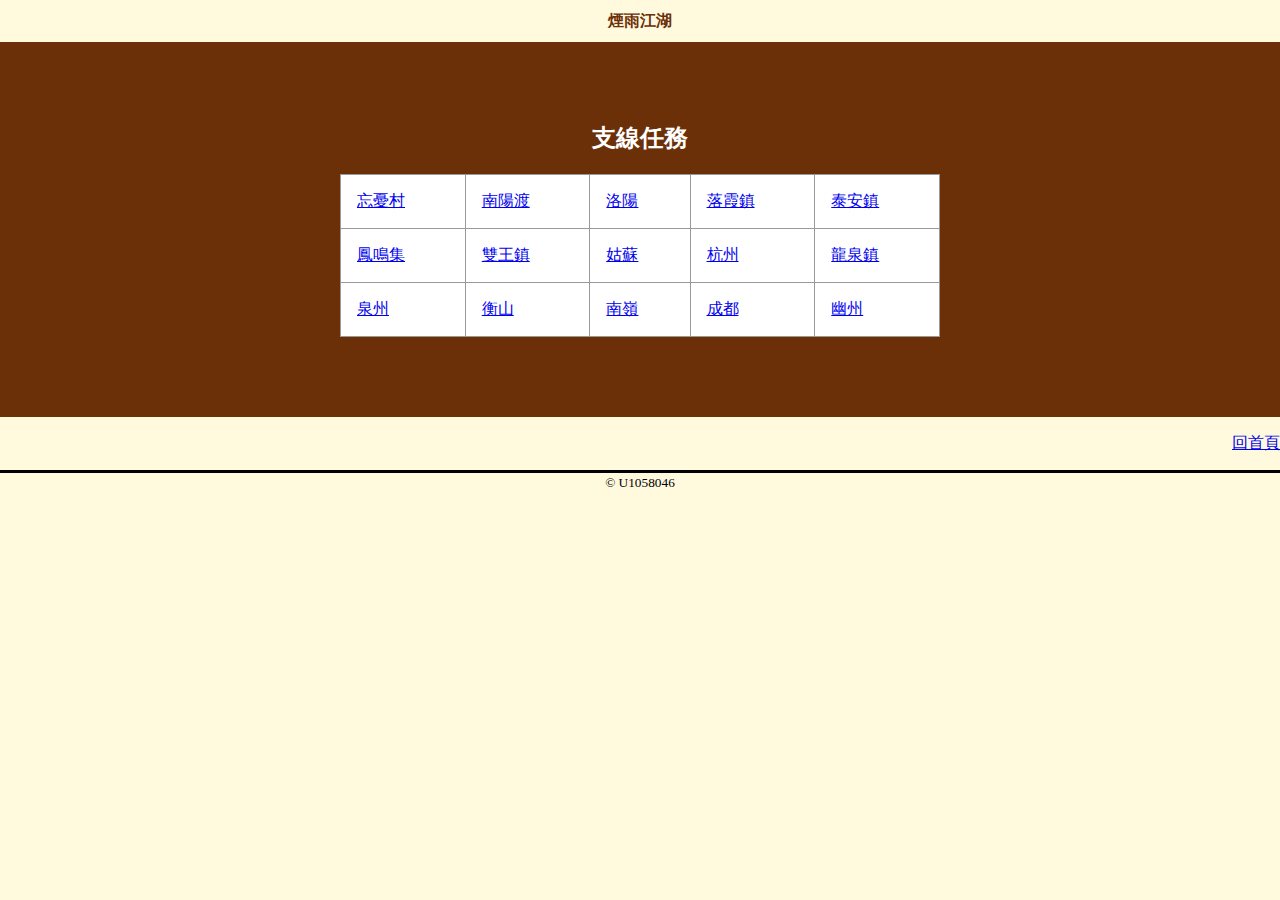
<file: play6.html>
<!DOCTYPE html>
<html lang="ja">
    <head>
        <meta charset="utf-8">
        <title>煙雨江湖 遊戲簡介</title>
        <meta name="viewport" content="width=device-width, initial-scale=1.0">
        <meta name="description" content="">
        <link rel="stylesheet" href="css/style.css">
    </head>
    <body>

 
    
        <header>
            <h1>煙雨江湖</h1>

            
        </header>
        
        <main>


           <article id="profile"><div class="inner">

            <section>
                <h2>支線任務</h2>
                <table>
                        <tr>
                            <td><a href="http://news.4399.com/yyjhsy/zhixian/m/901767.html" target="_blank">忘憂村</td>
                            <td><a href="http://news.4399.com/yyjhsy/zhixian/m/901768.html" target="_blank">南陽渡</td>
                            <td><a href="http://news.4399.com/yyjhsy/zhixian/m/901775.html" target="_blank">洛陽</td>
                            <td><a href="http://news.4399.com/yyjhsy/zhixian/m/901785.html" target="_blank">落霞鎮</td>
                            <td><a href="http://news.4399.com/yyjhsy/zhixian/m/901796.html" target="_blank">泰安鎮</td>
                        </tr>
                        <tr>
                            <td><a href="http://news.4399.com/yyjhsy/zhixian/m/905008.html" target="_blank">鳳鳴集</td>
                            <td><a href="http://news.4399.com/yyjhsy/zhixian/m/905012.html" target="_blank">雙王鎮</td>
                            <td><a href="http://news.4399.com/yyjhsy/zhixian/m/905029.html" target="_blank">姑蘇</td>
                            <td><a href="http://news.4399.com/yyjhsy/zhixian/m/905034.html" target="_blank">杭州</td>
                            <td><a href="http://news.4399.com/yyjhsy/zhixian/m/905042.html" target="_blank">龍泉鎮</td>
                        </tr>
                        <tr>
                            <td><a href="http://news.4399.com/yyjhsy/zhixian/m/905051.html" target="_blank">泉州</td>
                            <td><a href="http://news.4399.com/yyjhsy/zhixian/m/905055.html" target="_blank">衡山</td>
                            <td><a href="http://news.4399.com/yyjhsy/zhixian/m/905066.html" target="_blank">南嶺</td>
                            <td><a href="http://news.4399.com/yyjhsy/zhixian/m/905067.html" target="_blank">成都</td>
                            <td><a href="http://news.4399.com/yyjhsy/zhixian/m/905072.html" target="_blank">幽州</td>
                        </tr>
                        
                    </table>
                </section>
                


                </article>



                
        </main>
        
        <footer>
            <p class="pagetop"><a href="index.html">回首頁</a></p>
            <p class="copyright"><small>&copy; U1058046</small></p>
        </footer>
        
<script>
  (function(i,s,o,g,r,a,m){i['GoogleAnalyticsObject']=r;i[r]=i[r]||function(){
  (i[r].q=i[r].q||[]).push(arguments)},i[r].l=1*new Date();a=s.createElement(o),
  m=s.getElementsByTagName(o)[0];a.async=1;a.src=g;m.parentNode.insertBefore(a,m)
  })(window,document,'script','//www.google-analytics.com/analytics.js','ga');

  ga('create', 'UA-15697284-9', 'auto');
  ga('send', 'pageview');

</script>
    </body>
</html>
</file>
<file: css/style.css>
/* body */
body {
    background-color: #fff9de;
    margin: 0;
    -webkit-text-size-adjust: 100%;
}

/* �萸�扎���踴�扎���� */
h1 {
    font-size: 1em;
    color: #6b3008;
    text-align: center;
}

/* 閬见枂�� */
h2 {
    text-align: center;
}

h3 {
    border-left: solid 6px #ff3008;
    padding-left: 6px;
}





/* �𠾼�潦�詻�桀����� */
.pagetop {
    text-align: right;
}

/* �喋�𢛵�潦�押�扎�� */
.copyright {
    border-top: solid 3px #000000;
    text-align: center;
}

/* article */
article {
    padding: 32px 16px;
}

/* �𨰜�准�𨰻���潦�怒�航�峕艶�𠧧�餅���𡑒𠧧�鍦�㗇凒 */
#profile {
    background-color: #6b3008;
    color: #ffffff;
}

/* �喋�喋���喋��撟��桐�𢠃�僐�坿身摰� */
#profile .inner {
    max-width: 600px;
    margin: 0 auto;
}

#concert {
    max-width: 600px;
    margin: 0 auto;
}

/* section */
section {
    margin: 48px 0;
}

/* �枂瞍磰���峴ection */
.performer {
    margin: 0 0 24px;
    overflow: hidden;
}
.performer img {
    float: left;
    margin: 0 16px 0 0;
}
.performer h4 {
    margin: 0 0 0.5em;
}
.performer p {
    margin: 0;
}

/* 銵� */
table {
    margin-left:auto ;
    margin-right: auto ;
    border-collapse: collapse;
    width: 100%;
}
th,td {
    border: solid 1px #999999;
    padding: 16px;
}
th {
    background-color: #999999;
}
td {
    text-align: center
    white-space: nowrap;
    background-color: #ffffff;
}


/* �芥�嫘�� */
ol li {
    list-style-type: upper-roman;
}

/* �𨳍�瓐�脯�潦�瑯�扼�� */
.navigation ul {
    background-color: #000000;
    margin: 0;
    padding: 4px;
    text-align: center;
}
.navigation ul li {
    list-style-type: none;
    display: inline;
    margin: 0 8px;
}
.navigation ul li a {
    color: #ffffff;
    text-decoration: none;
}
.navigation ul li a:hover {
    color: #62d5e8;
    text-decoration: underline;
}

/* �～�扎�喋�瓐�詻�乓�Ｕ�� */
.mainvisual {
    background-color: #62d5e8;
    border-bottom: solid 3px #000000;
}
.mainvisual img {
    display: block;
    margin: 0 auto;
    max-width: 100%;
    height: auto;
}
.slider_container {
margin: 30px auto;
width: 740px;
height: 340px;
position: relative;
border: 20px solid;
border-color: #fff;
border-bottom-width: 100px;
background-color: #f5f5f5;
box-shadow: #666 0 0 5px;
}

.slider_container div {
position: absolute;
top: 0;
left: 0;
opacity: 0;
filter: alpha(opacity=0);
}
.slider_container div {
-webkit-animation: round 10s linear infinite;
animation: round 40s linear infinite;
}

@-webkit-keyframes round {
4% {
opacity: 1;
filter: alpha(opacity=100);
/* 0 - 1秒 淡入*/
}
80% {
opacity: 1;
filter: alpha(opacity=100);
/* 1- 5秒靜止*/
}
4% {
opacity: 0;
filter: alpha(opacity=0);
/* 5-6秒淡出*/
}
}
@keyframes round {
4% {
opacity: 1;
filter: alpha(opacity=100);
/* 0 - 1秒 淡入*/
}
80% {
opacity: 1;
filter: alpha(opacity=100);
/* 1- 5秒靜止*/
}
4% {
opacity: 0;
filter: alpha(opacity=0);
/* 5-6秒淡出*/
}
.slider_container div:nth-child(5) {
-webkit-animation-delay: 0s;
animation-delay: 0s;
}

.slider_container div:nth-child(4) {
-webkit-animation-delay: 10s;
animation-delay: 10s;
}

.slider_container div:nth-child(3) {
-webkit-animation-delay: 10s;
animation-delay: 10s;
}

.slider_container div:nth-child(2) {
-webkit-animation-delay: 15s;
animation-delay: 15s;
}

.slider_container div:nth-child(1) {
-webkit-animation-delay: 20s;
animation-delay: 20s;
}
</file>
